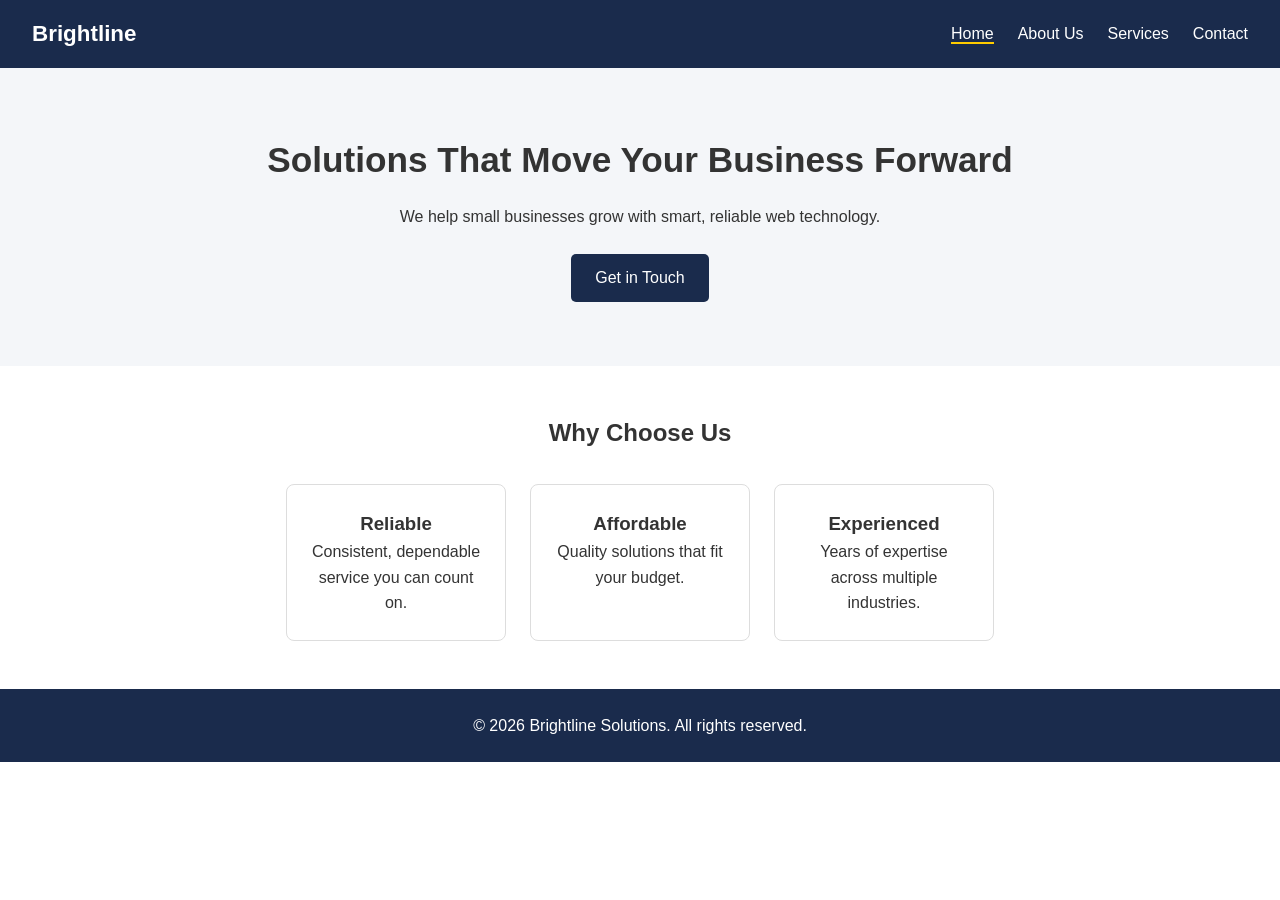
<file: index.html>
<!DOCTYPE html>
<html lang="en">
<head>
  <meta charset="UTF-8">
  <meta name="viewport" content="width=device-width, initial-scale=1.0">
  <title>Home | Brightline Solutions</title>
  <link rel="stylesheet" href="style.css">
</head>
<body>

  <header>
    <nav class="navbar">
      <div class="logo">Brightline</div>
      <button class="menu-toggle" id="menuToggle">☰</button>
      <ul class="nav-links" id="navLinks">
        <li><a href="index.html" class="active">Home</a></li>
        <li><a href="about.html">About Us</a></li>
        <li><a href="services.html">Services</a></li>
        <li><a href="contact.html">Contact</a></li>
      </ul>
    </nav>
  </header>

  <section class="hero">
    <h1>Solutions That Move Your Business Forward</h1>
    <p>We help small businesses grow with smart, reliable web technology.</p>
    <a href="contact.html" class="btn">Get in Touch</a>
  </section>

  <section class="why-us">
    <h2>Why Choose Us</h2>
    <div class="cards">
      <div class="card">
        <h3>Reliable</h3>
        <p>Consistent, dependable service you can count on.</p>
      </div>
      <div class="card">
        <h3>Affordable</h3>
        <p>Quality solutions that fit your budget.</p>
      </div>
      <div class="card">
        <h3>Experienced</h3>
        <p>Years of expertise across multiple industries.</p>
      </div>
    </div>
  </section>

  <footer>
    <p>&copy; 2026 Brightline Solutions. All rights reserved.</p>
  </footer>

  <script src="script.js"></script>
</body>
</html>
</file>
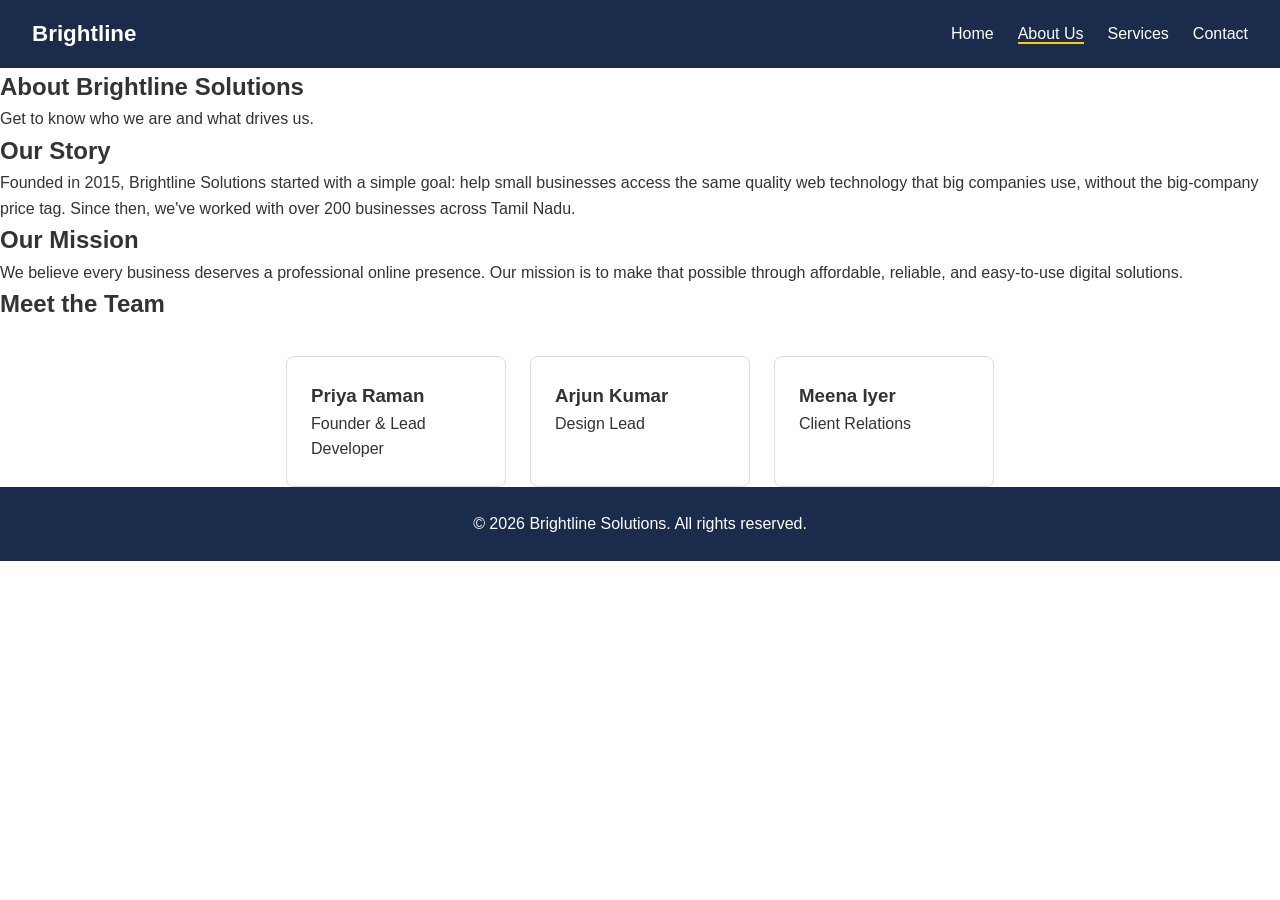
<file: about.html>
<!DOCTYPE html>
<html lang="en">
<head>
  <meta charset="UTF-8">
  <meta name="viewport" content="width=device-width, initial-scale=1.0">
  <title>About Us | Brightline Solutions</title>
  <link rel="stylesheet" href="style.css">
</head>
<body>

  <header>
    <nav class="navbar">
      <div class="logo">Brightline</div>
      <button class="menu-toggle" id="menuToggle">☰</button>
      <ul class="nav-links" id="navLinks">
        <li><a href="index.html">Home</a></li>
        <li><a href="about.html" class="active">About Us</a></li>
        <li><a href="services.html">Services</a></li>
        <li><a href="contact.html">Contact</a></li>
      </ul>
    </nav>
  </header>

  <section class="page-header">
    <h1>About Brightline Solutions</h1>
    <p>Get to know who we are and what drives us.</p>
  </section>

  <section class="about-content">
    <h2>Our Story</h2>
    <p>Founded in 2015, Brightline Solutions started with a simple goal: help small businesses access the same quality web technology that big companies use, without the big-company price tag. Since then, we've worked with over 200 businesses across Tamil Nadu.</p>

    <h2>Our Mission</h2>
    <p>We believe every business deserves a professional online presence. Our mission is to make that possible through affordable, reliable, and easy-to-use digital solutions.</p>

    <h2>Meet the Team</h2>
    <div class="cards">
      <div class="card">
        <h3>Priya Raman</h3>
        <p>Founder & Lead Developer</p>
      </div>
      <div class="card">
        <h3>Arjun Kumar</h3>
        <p>Design Lead</p>
      </div>
      <div class="card">
        <h3>Meena Iyer</h3>
        <p>Client Relations</p>
      </div>
    </div>
  </section>

  <footer>
    <p>&copy; 2026 Brightline Solutions. All rights reserved.</p>
  </footer>

  <script src="script.js"></script>
</body>
</html>
</file>
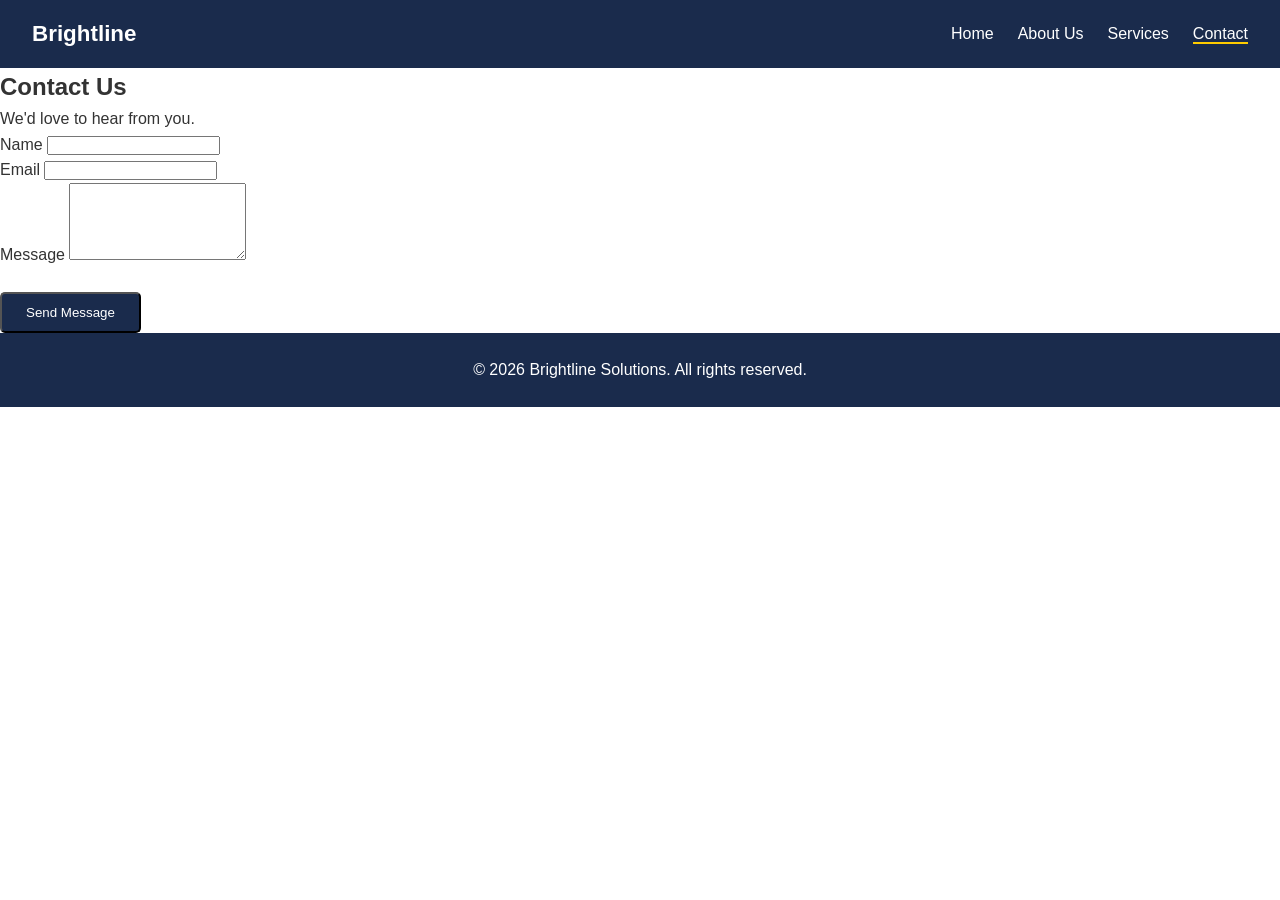
<file: contact.html>
<!DOCTYPE html>
<html lang="en">
<head>
  <meta charset="UTF-8">
  <meta name="viewport" content="width=device-width, initial-scale=1.0">
  <title>Contact Us | Brightline Solutions</title>
  <link rel="stylesheet" href="style.css">
</head>
<body>

  <header>
    <nav class="navbar">
      <div class="logo">Brightline</div>
      <button class="menu-toggle" id="menuToggle">☰</button>
      <ul class="nav-links" id="navLinks">
        <li><a href="index.html">Home</a></li>
        <li><a href="about.html">About Us</a></li>
        <li><a href="services.html">Services</a></li>
        <li><a href="contact.html" class="active">Contact</a></li>
      </ul>
    </nav>
  </header>

  <section class="page-header">
    <h1>Contact Us</h1>
    <p>We'd love to hear from you.</p>
  </section>

  <section class="contact-content">
    <form id="contactForm" novalidate>
      <div class="form-group">
        <label for="name">Name</label>
        <input type="text" id="name" name="name">
        <span class="error" id="nameError"></span>
      </div>

      <div class="form-group">
        <label for="email">Email</label>
        <input type="text" id="email" name="email">
        <span class="error" id="emailError"></span>
      </div>

      <div class="form-group">
        <label for="message">Message</label>
        <textarea id="message" name="message" rows="5"></textarea>
        <span class="error" id="messageError"></span>
      </div>

      <button type="submit" class="btn">Send Message</button>
      <p class="success-msg" id="successMsg"></p>
    </form>
  </section>

  <footer>
    <p>&copy; 2026 Brightline Solutions. All rights reserved.</p>
  </footer>

  <script src="script.js"></script>
</body>
</html>
</file>
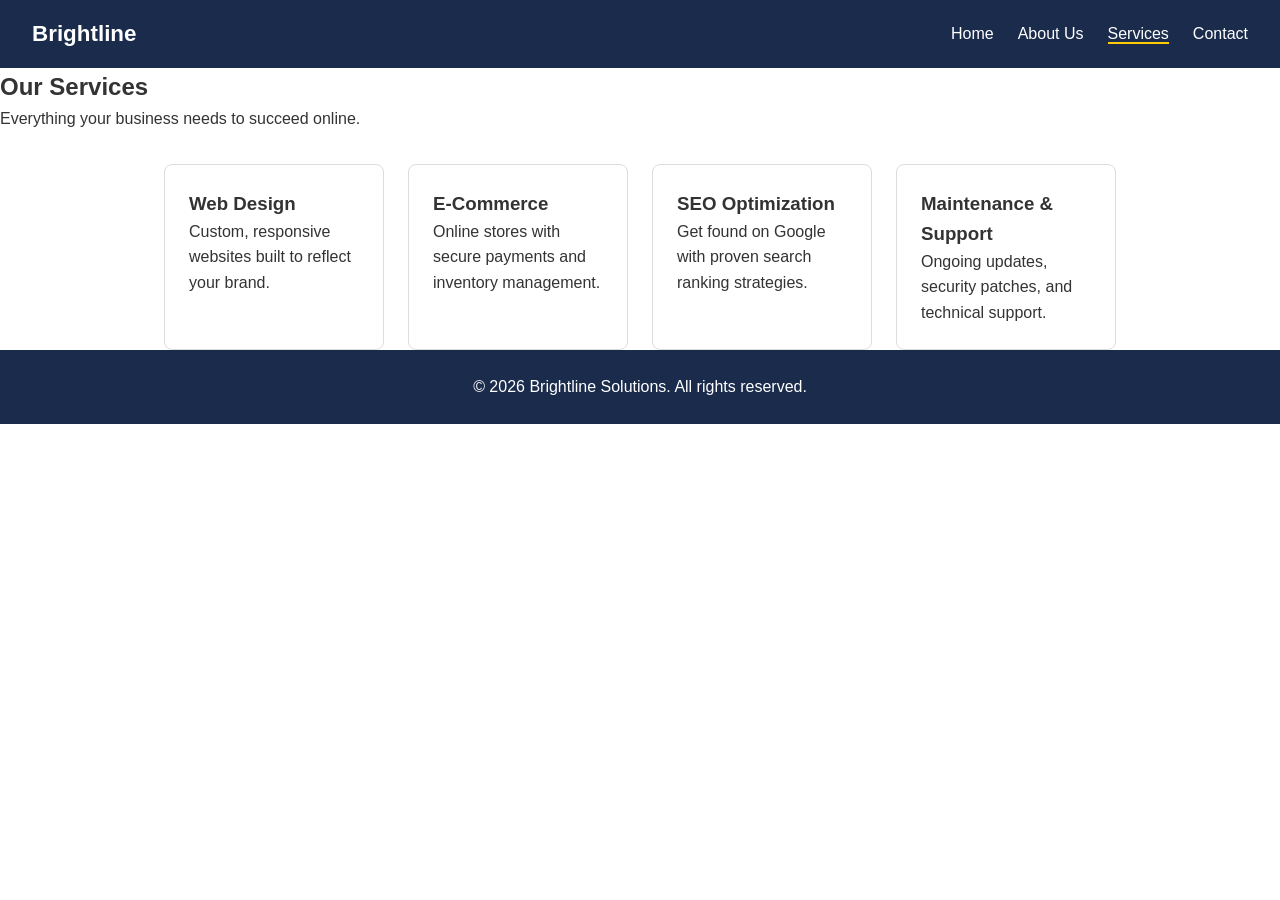
<file: services.html>
<!DOCTYPE html>
<html lang="en">
<head>
  <meta charset="UTF-8">
  <meta name="viewport" content="width=device-width, initial-scale=1.0">
  <title>Services | Brightline Solutions</title>
  <link rel="stylesheet" href="style.css">
</head>
<body>

  <header>
    <nav class="navbar">
      <div class="logo">Brightline</div>
      <button class="menu-toggle" id="menuToggle">☰</button>
      <ul class="nav-links" id="navLinks">
        <li><a href="index.html">Home</a></li>
        <li><a href="about.html">About Us</a></li>
        <li><a href="services.html" class="active">Services</a></li>
        <li><a href="contact.html">Contact</a></li>
      </ul>
    </nav>
  </header>

  <section class="page-header">
    <h1>Our Services</h1>
    <p>Everything your business needs to succeed online.</p>
  </section>

  <section class="services-content">
    <div class="cards">
      <div class="card">
        <h3>Web Design</h3>
        <p>Custom, responsive websites built to reflect your brand.</p>
      </div>
      <div class="card">
        <h3>E-Commerce</h3>
        <p>Online stores with secure payments and inventory management.</p>
      </div>
      <div class="card">
        <h3>SEO Optimization</h3>
        <p>Get found on Google with proven search ranking strategies.</p>
      </div>
      <div class="card">
        <h3>Maintenance & Support</h3>
        <p>Ongoing updates, security patches, and technical support.</p>
      </div>
    </div>
  </section>

  <footer>
    <p>&copy; 2026 Brightline Solutions. All rights reserved.</p>
  </footer>

  <script src="script.js"></script>
</body>
</html>
</file>
<file: style.css>
* {
  margin: 0;
  padding: 0;
  box-sizing: border-box;
  font-family: Arial, sans-serif;
}

body {
  color: #333;
  line-height: 1.6;
}

/* Navbar */
.navbar {
  display: flex;
  justify-content: space-between;
  align-items: center;
  padding: 1rem 2rem;
  background-color: #1a2b4c;
  color: white;
}

.logo {
  font-size: 1.4rem;
  font-weight: bold;
}

.nav-links {
  list-style: none;
  display: flex;
  gap: 1.5rem;
}

.nav-links a {
  color: white;
  text-decoration: none;
}

.nav-links a.active {
  border-bottom: 2px solid #ffcc00;
}

.menu-toggle {
  display: none;
  background: none;
  border: none;
  color: white;
  font-size: 1.5rem;
  cursor: pointer;
}

/* Hero */
.hero {
  text-align: center;
  padding: 4rem 2rem;
  background-color: #f4f6f9;
}

.hero h1 {
  font-size: 2.2rem;
  margin-bottom: 1rem;
}

.btn {
  display: inline-block;
  margin-top: 1.5rem;
  padding: 0.7rem 1.5rem;
  background-color: #1a2b4c;
  color: white;
  text-decoration: none;
  border-radius: 5px;
}

/* Why Us cards */
.why-us {
  padding: 3rem 2rem;
  text-align: center;
}

.cards {
  display: flex;
  justify-content: center;
  gap: 1.5rem;
  flex-wrap: wrap;
  margin-top: 2rem;
}

.card {
  background: #fff;
  border: 1px solid #ddd;
  border-radius: 8px;
  padding: 1.5rem;
  width: 220px;
}

/* Footer */
footer {
  text-align: center;
  padding: 1.5rem;
  background-color: #1a2b4c;
  color: white;
}

/* Mobile menu */
@media (max-width: 768px) {
  .menu-toggle {
    display: block;
  }

  .nav-links {
    display: none;
    flex-direction: column;
    width: 100%;
    text-align: center;
    background-color: #1a2b4c;
    position: absolute;
    top: 60px;
    left: 0;
  }

  .nav-links.show {
    display: flex;
  }
}
</file>
